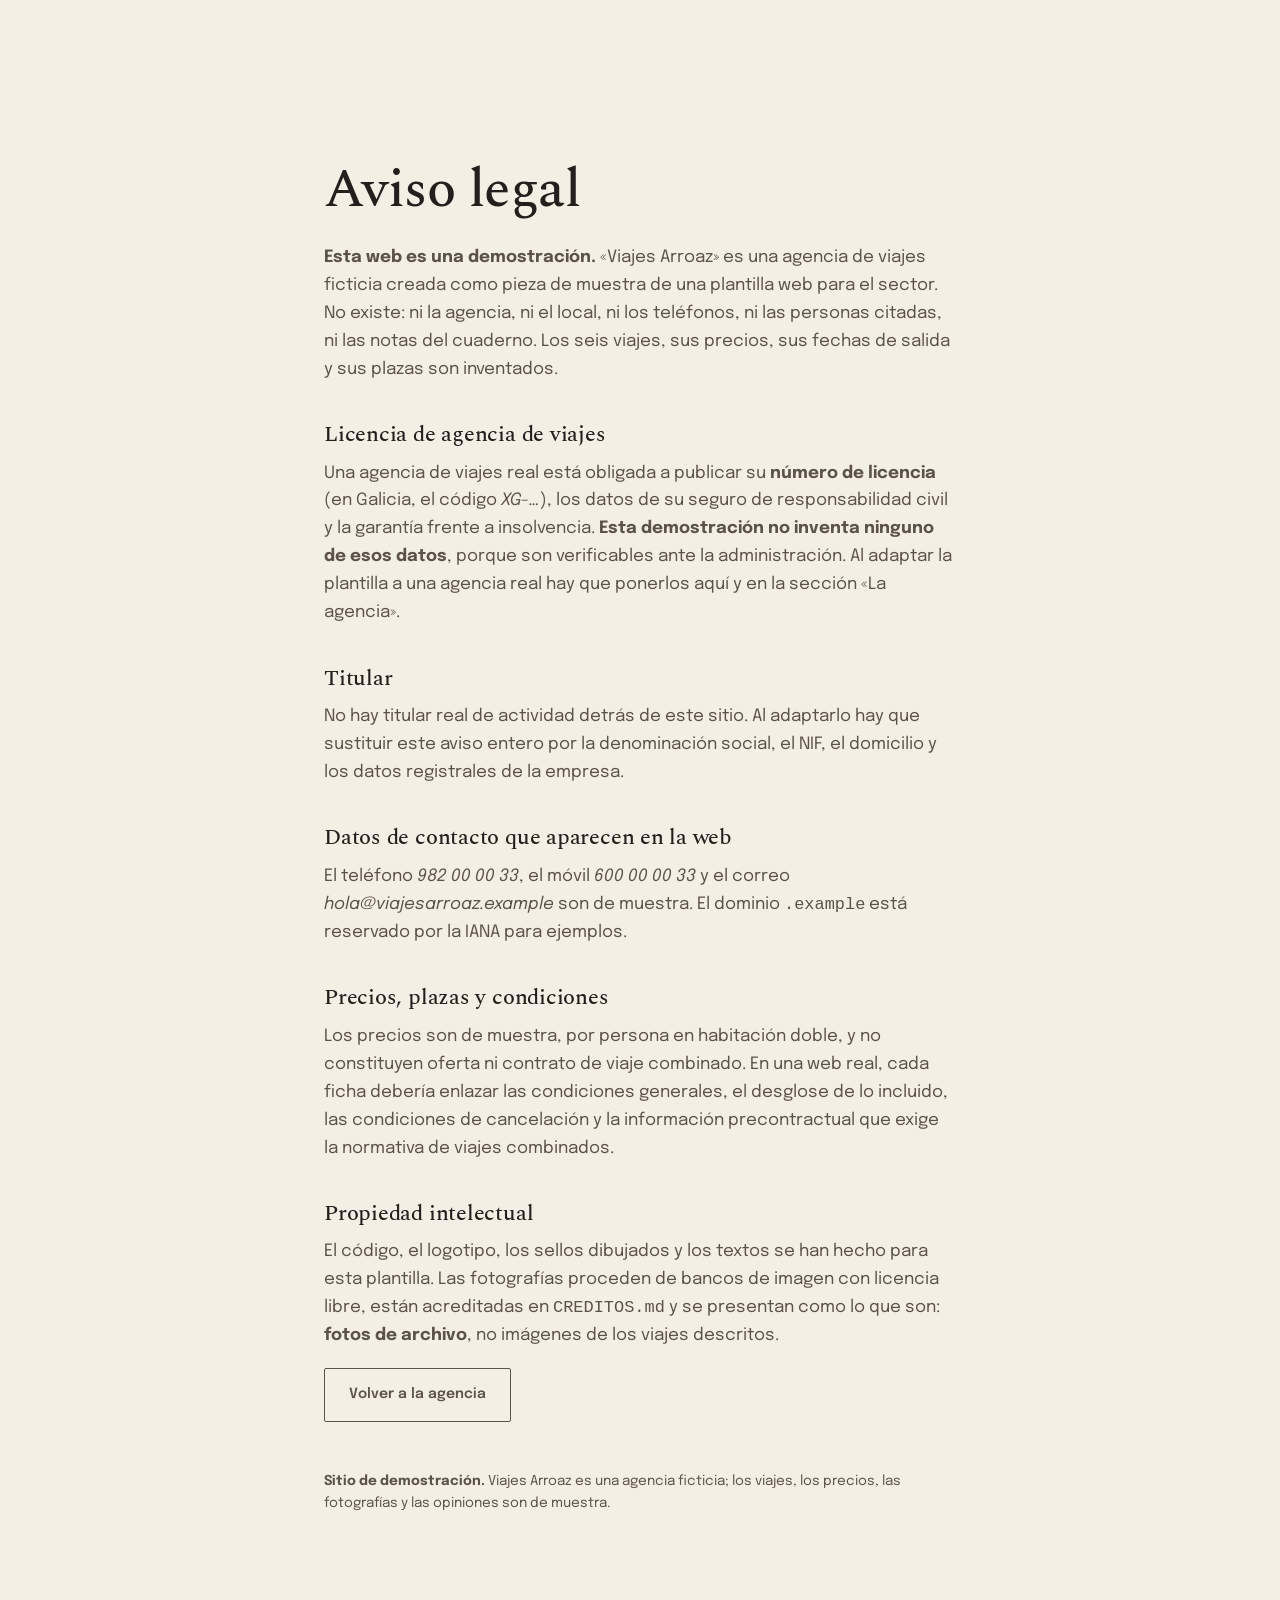
<file: aviso-legal.html>
<!DOCTYPE html>
<!-- SITIO DE DEMOSTRACIÓN — Viajes Arroaz es una agencia ficticia. -->
<html lang="es">
<head>
<meta charset="utf-8">
<meta name="viewport" content="width=device-width, initial-scale=1">
<meta name="robots" content="noindex, nofollow">
<title>Aviso legal · Viajes Arroaz</title>
<link rel="icon" href="favicon.svg" type="image/svg+xml">
<link rel="preconnect" href="https://fonts.googleapis.com">
<link rel="preconnect" href="https://fonts.gstatic.com" crossorigin>
<link href="https://fonts.googleapis.com/css2?family=Epilogue:ital,wght@0,300..700;1,300..600&family=Spectral:ital,wght@0,300..700;1,300..600&display=swap" rel="stylesheet">
<link rel="stylesheet" href="css/estilo.css">
</head>
<body>
<main class="texto-legal">
  <h1>Aviso legal</h1>

  <p><strong>Esta web es una demostración.</strong> «Viajes Arroaz» es una
  agencia de viajes ficticia creada como pieza de muestra de una plantilla web
  para el sector. No existe: ni la agencia, ni el local, ni los teléfonos, ni
  las personas citadas, ni las notas del cuaderno. Los seis viajes, sus
  precios, sus fechas de salida y sus plazas son inventados.</p>

  <h2>Licencia de agencia de viajes</h2>
  <p>Una agencia de viajes real está obligada a publicar su <strong>número de
  licencia</strong> (en Galicia, el código <em>XG-…</em>), los datos de su
  seguro de responsabilidad civil y la garantía frente a insolvencia.
  <strong>Esta demostración no inventa ninguno de esos datos</strong>, porque
  son verificables ante la administración. Al adaptar la plantilla a una
  agencia real hay que ponerlos aquí y en la sección «La agencia».</p>

  <h2>Titular</h2>
  <p>No hay titular real de actividad detrás de este sitio. Al adaptarlo hay
  que sustituir este aviso entero por la denominación social, el NIF, el
  domicilio y los datos registrales de la empresa.</p>

  <h2>Datos de contacto que aparecen en la web</h2>
  <p>El teléfono <em>982 00 00 33</em>, el móvil <em>600 00 00 33</em> y el
  correo <em>hola@viajesarroaz.example</em> son de muestra. El dominio
  <code>.example</code> está reservado por la IANA para ejemplos.</p>

  <h2>Precios, plazas y condiciones</h2>
  <p>Los precios son de muestra, por persona en habitación doble, y no
  constituyen oferta ni contrato de viaje combinado. En una web real, cada
  ficha debería enlazar las condiciones generales, el desglose de lo incluido,
  las condiciones de cancelación y la información precontractual que exige la
  normativa de viajes combinados.</p>

  <h2>Propiedad intelectual</h2>
  <p>El código, el logotipo, los sellos dibujados y los textos se han hecho
  para esta plantilla. Las fotografías proceden de bancos de imagen con
  licencia libre, están acreditadas en <code>CREDITOS.md</code> y se presentan
  como lo que son: <strong>fotos de archivo</strong>, no imágenes de los viajes
  descritos.</p>

  <p><a class="boton boton--linea" href="index.html">Volver a la agencia</a></p>

  <p style="margin-top:3rem;font-size:.85rem"><strong>Sitio de demostración.</strong>
  Viajes Arroaz es una agencia ficticia; los viajes, los precios, las
  fotografías y las opiniones son de muestra.</p>
</main>
</body>
</html>
</file>
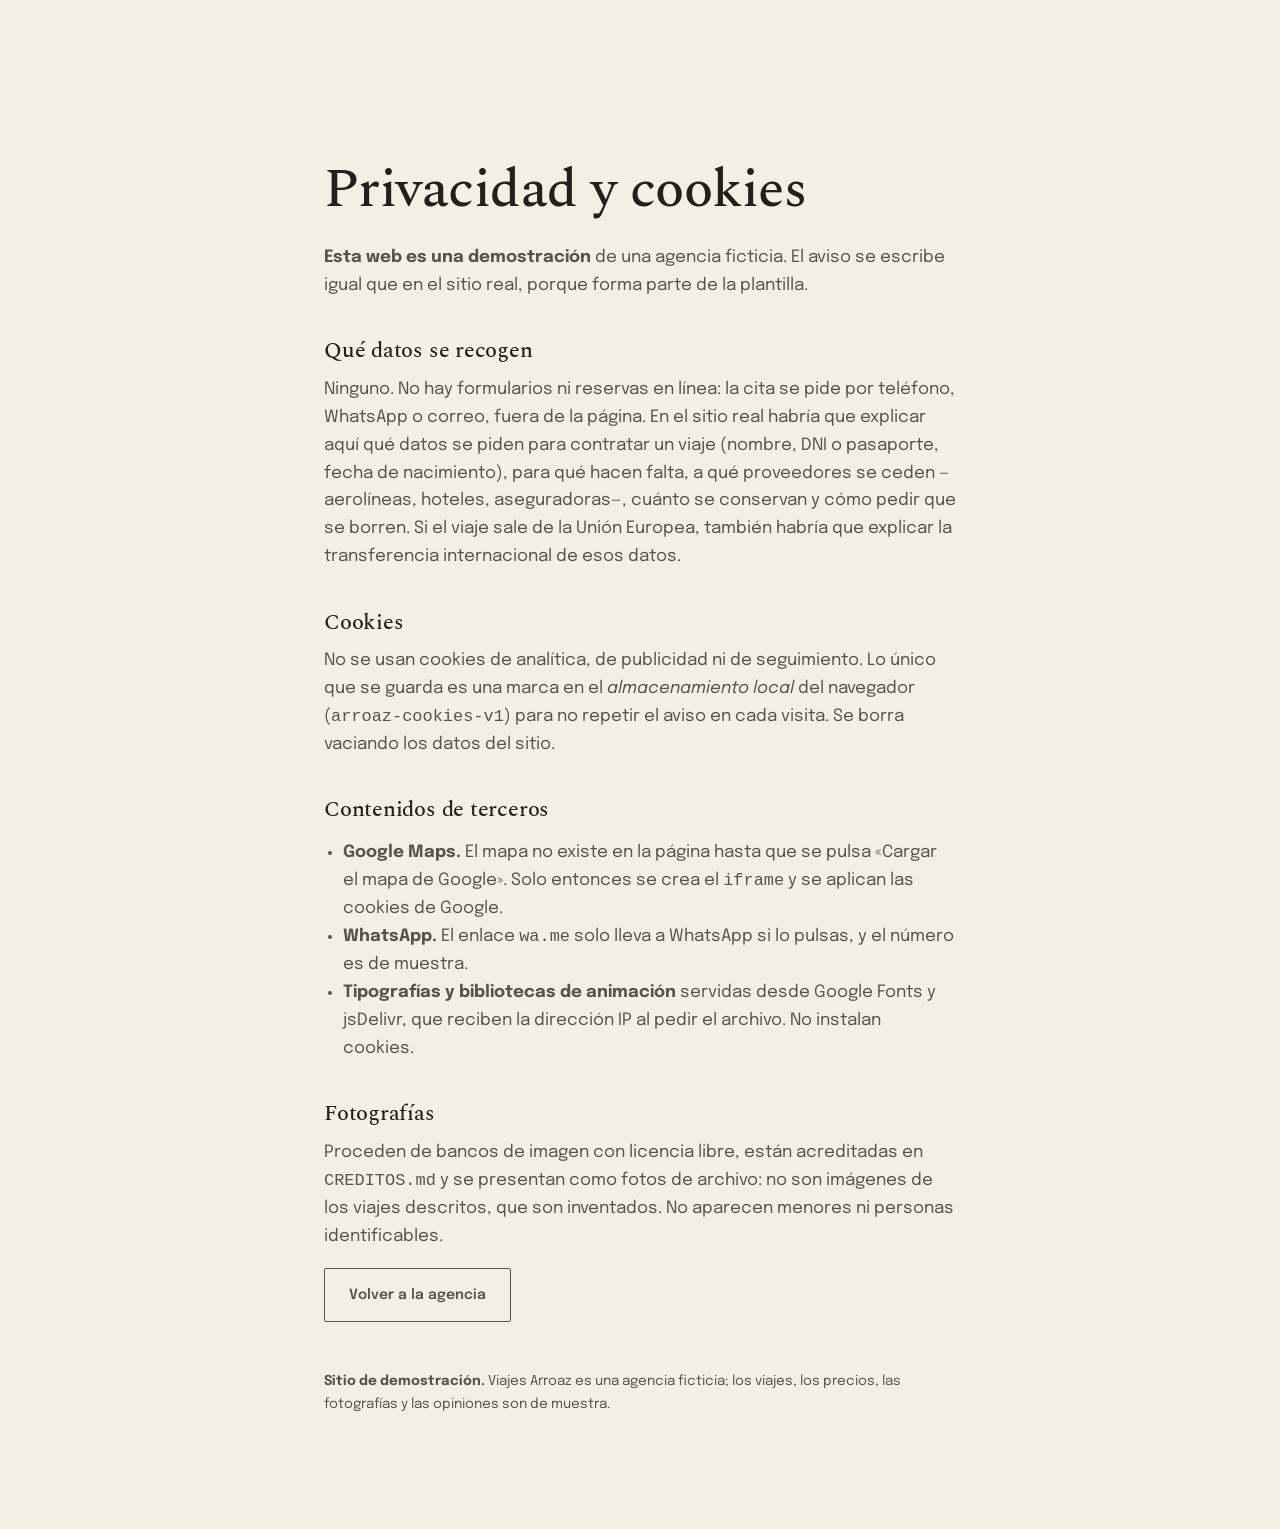
<file: privacidad.html>
<!DOCTYPE html>
<!-- SITIO DE DEMOSTRACIÓN — Viajes Arroaz es una agencia ficticia. -->
<html lang="es">
<head>
<meta charset="utf-8">
<meta name="viewport" content="width=device-width, initial-scale=1">
<meta name="robots" content="noindex, nofollow">
<title>Privacidad y cookies · Viajes Arroaz</title>
<link rel="icon" href="favicon.svg" type="image/svg+xml">
<link rel="preconnect" href="https://fonts.googleapis.com">
<link rel="preconnect" href="https://fonts.gstatic.com" crossorigin>
<link href="https://fonts.googleapis.com/css2?family=Epilogue:ital,wght@0,300..700;1,300..600&family=Spectral:ital,wght@0,300..700;1,300..600&display=swap" rel="stylesheet">
<link rel="stylesheet" href="css/estilo.css">
</head>
<body>
<main class="texto-legal">
  <h1>Privacidad y cookies</h1>

  <p><strong>Esta web es una demostración</strong> de una agencia ficticia. El
  aviso se escribe igual que en el sitio real, porque forma parte de la
  plantilla.</p>

  <h2>Qué datos se recogen</h2>
  <p>Ninguno. No hay formularios ni reservas en línea: la cita se pide por
  teléfono, WhatsApp o correo, fuera de la página. En el sitio real habría que
  explicar aquí qué datos se piden para contratar un viaje (nombre, DNI o
  pasaporte, fecha de nacimiento), para qué hacen falta, a qué proveedores se
  ceden —aerolíneas, hoteles, aseguradoras—, cuánto se conservan y cómo pedir
  que se borren. Si el viaje sale de la Unión Europea, también habría que
  explicar la transferencia internacional de esos datos.</p>

  <h2>Cookies</h2>
  <p>No se usan cookies de analítica, de publicidad ni de seguimiento. Lo único
  que se guarda es una marca en el <em>almacenamiento local</em> del navegador
  (<code>arroaz-cookies-v1</code>) para no repetir el aviso en cada visita. Se
  borra vaciando los datos del sitio.</p>

  <h2>Contenidos de terceros</h2>
  <ul>
    <li><strong>Google Maps.</strong> El mapa no existe en la página hasta que
    se pulsa «Cargar el mapa de Google». Solo entonces se crea el
    <code>iframe</code> y se aplican las cookies de Google.</li>
    <li><strong>WhatsApp.</strong> El enlace <code>wa.me</code> solo lleva a
    WhatsApp si lo pulsas, y el número es de muestra.</li>
    <li><strong>Tipografías y bibliotecas de animación</strong> servidas desde
    Google Fonts y jsDelivr, que reciben la dirección IP al pedir el archivo.
    No instalan cookies.</li>
  </ul>

  <h2>Fotografías</h2>
  <p>Proceden de bancos de imagen con licencia libre, están acreditadas en
  <code>CREDITOS.md</code> y se presentan como fotos de archivo: no son
  imágenes de los viajes descritos, que son inventados. No aparecen menores ni
  personas identificables.</p>

  <p><a class="boton boton--linea" href="index.html">Volver a la agencia</a></p>

  <p style="margin-top:3rem;font-size:.85rem"><strong>Sitio de demostración.</strong>
  Viajes Arroaz es una agencia ficticia; los viajes, los precios, las
  fotografías y las opiniones son de muestra.</p>
</main>
</body>
</html>
</file>
<file: css/estilo.css>
/* ============================================================
   Viajes Arroaz — plantilla de demostración (agencia ficticia)
   Concepto: «Sellos». Cada viaje es un sello de tinta que se
   estampa en la página al llegar a él. Papel de pasaporte,
   tinta verde de garita y mostaza de tampón gastado.
   ============================================================ */

:root {
  --papel: #f4efe4;
  --papel-hondo: #e9e0cd;
  --panel: #ece4d4;
  --crema: #fbf8f1;
  --tinta: #241f1c;
  --tinta-media: #5b524a;
  --tinta-suave: #6c655d;  /* 4,54 sobre --panel, el peor fondo. Antes #8b8177: 3,0-3,6 */
  --verde: #1f4e4a;
  --verde-claro: #2f6b64;
  --mostaza: #c89a2b;      /* marca: sobre fondo oscuro y en filetes */
  --mostaza-tinta: #80631c; /* sellos sobre papel: 4,51 YA CON el opacity .92 del sello */
  --mostaza-clara: #d9a93a; /* la misma, para texto sobre --tinta */
  --rojo: #a63d2f;

  --display: "Spectral", Georgia, serif;
  --texto: "Epilogue", "Helvetica Neue", Arial, sans-serif;

  --gutter: clamp(1.15rem, 5vw, 5rem);
  --ancho: 1300px;
  --curva: cubic-bezier(.22, .68, .3, 1);
  --golpe: cubic-bezier(.2, 1.5, .4, 1);
}

*, *::before, *::after { box-sizing: border-box; }
html { -webkit-text-size-adjust: 100%; }

body {
  margin: 0;
  background: var(--papel);
  color: var(--tinta);
  font-family: var(--texto);
  font-size: clamp(1rem, .96rem + .2vw, 1.06rem);
  line-height: 1.65;
  overflow-x: hidden;
  -webkit-font-smoothing: antialiased;
}

img { max-width: 100%; height: auto; display: block; }
figure { margin: 0; }

h1, h2, h3, h4 {
  font-family: var(--display);
  font-weight: 500;
  line-height: 1.1;
  letter-spacing: -.01em;
  margin: 0;
  text-wrap: balance;
}
p { margin: 0 0 1.05em; }
a { color: inherit; }

::selection { background: var(--mostaza); color: var(--tinta); }
:focus-visible { outline: 2px solid var(--verde); outline-offset: 3px; border-radius: 2px; }

.visualmente-oculto {
  position: absolute !important; width: 1px; height: 1px;
  padding: 0; margin: -1px; overflow: hidden; clip: rect(0 0 0 0);
  white-space: nowrap; border: 0;
}

.saltar {
  position: fixed; top: .6rem; left: .6rem; z-index: 200;
  background: var(--verde); color: var(--crema);
  padding: .65rem 1rem; font-size: .85rem; text-decoration: none;
  transform: translateY(-160%); transition: transform .25s var(--curva);
}
.saltar:focus { transform: translateY(0); }

/* ---------- comunes ---------- */

.seccion { max-width: var(--ancho); margin-inline: auto; padding: clamp(4rem, 9vw, 8rem) var(--gutter); }

.seccion__indice {
  display: flex; align-items: center; gap: .8rem;
  font-size: .72rem; letter-spacing: .26em; text-transform: uppercase;
  color: var(--tinta-suave);
  margin-bottom: clamp(1.4rem, 3.5vw, 2.2rem);
}
.seccion__indice span {
  font-family: var(--texto); font-weight: 600; font-size: .74rem; letter-spacing: .1em;
  color: var(--verde);
  border: 1.5px solid currentColor; border-radius: 50%;
  width: 2rem; height: 2rem; display: grid; place-items: center;
}

.titular { font-size: clamp(1.9rem, 1.2rem + 2.7vw, 3.2rem); max-width: 19ch; }
.titular--grande { font-size: clamp(2.2rem, 1.2rem + 4.2vw, 4.2rem); max-width: 16ch; }

.boton {
  --fondo-b: var(--verde);
  display: inline-flex; align-items: center; justify-content: center; gap: .5rem;
  padding: .9rem 1.5rem;
  font-family: var(--texto); font-size: .88rem; font-weight: 600;
  text-decoration: none; cursor: pointer;
  border: 1px solid var(--fondo-b); border-radius: 2px;
  background: var(--fondo-b); color: var(--crema);
  transition: background .3s var(--curva), color .3s var(--curva), border-color .3s var(--curva);
}
.boton--verde:hover, .boton--verde:focus-visible { background: var(--tinta); border-color: var(--tinta); }
.boton--linea { background: transparent; color: inherit; border-color: currentColor; }
.boton--linea:hover, .boton--linea:focus-visible { background: var(--tinta); border-color: var(--tinta); color: var(--crema); }

/* ---------- cabecera ---------- */

.cabecera {
  position: fixed; inset: 0 0 auto 0; z-index: 90;
  display: flex; align-items: center; justify-content: space-between; gap: 1rem;
  padding: 1rem var(--gutter);
  transition: background .4s var(--curva), padding .35s var(--curva), box-shadow .4s var(--curva);
}
.cabecera--posada {
  background: rgba(244, 239, 228, .93);
  backdrop-filter: blur(9px);
  padding-block: .55rem;
  box-shadow: 0 1px 0 rgba(36, 31, 28, .14);
}

.marca { display: flex; align-items: center; gap: .7rem; text-decoration: none; color: inherit; }
.marca__icono { width: 28px; height: 28px; flex: none; color: var(--verde); }
.marca__texto { display: flex; flex-direction: column; line-height: 1.12; }
.marca__nombre { font-family: var(--display); font-size: 1.24rem; }
.marca__bajada { font-size: .61rem; letter-spacing: .2em; text-transform: uppercase; color: var(--tinta-suave); }

.nav { display: flex; align-items: center; gap: clamp(1rem, 2.2vw, 2rem); }
.nav__lista { display: flex; gap: clamp(.85rem, 1.7vw, 1.7rem); list-style: none; margin: 0; padding: 0; font-size: .86rem; }
.nav__lista a { text-decoration: none; padding: .3rem 0; position: relative; }
.nav__lista a::after {
  content: ""; position: absolute; left: 0; bottom: 0; width: 100%; height: 1px;
  background: currentColor; transform: scaleX(0); transform-origin: right;
  transition: transform .35s var(--curva);
}
.nav__lista a:hover::after, .nav__lista a:focus-visible::after { transform: scaleX(1); transform-origin: left; }
.nav .boton { padding: .6rem 1.1rem; font-size: .8rem; }

.hamburguesa {
  display: none; align-items: center; gap: .55rem;
  background: none; border: 0; color: inherit; cursor: pointer;
  font-size: .74rem; letter-spacing: .2em; text-transform: uppercase; padding: .5rem;
}
.hamburguesa__caja { display: grid; gap: 5px; width: 24px; }
.hamburguesa__caja i { display: block; height: 1.5px; background: currentColor; transition: transform .3s var(--curva); }
.hamburguesa[aria-expanded="true"] .hamburguesa__caja i:first-child { transform: translateY(3.2px) rotate(18deg); }
.hamburguesa[aria-expanded="true"] .hamburguesa__caja i:last-child { transform: translateY(-3.2px) rotate(-18deg); }

/* ---------- preloader ---------- */

.preloader { display: none; }
html.has-motion .preloader {
  display: grid; place-items: center; position: fixed; inset: 0; z-index: 300;
  background: var(--papel); color: var(--verde);
}
.preloader__caja { display: grid; justify-items: center; gap: 1rem; }
.preloader__marca { width: 92px; height: 92px; }
.preloader__aro, .preloader__ola { stroke-dasharray: 1; stroke-dashoffset: 1; }
.preloader__palabra {
  font-family: var(--display); font-size: 1.1rem;
  letter-spacing: .34em; text-transform: uppercase; color: var(--tinta-suave); opacity: 0;
}

/* ---------- sellos ---------- */

.sello {
  width: 100%; height: auto; color: var(--verde);
  opacity: .92;
  transform: rotate(var(--giro, -6deg));
}
.sello__codigo {
  font-family: var(--texto); font-weight: 700; font-size: 17px;
  fill: currentColor; letter-spacing: .06em;
}
.sello__fecha { font-family: var(--texto); font-weight: 500; font-size: 11px; fill: currentColor; letter-spacing: .14em; }
.sello__pie { font-family: var(--texto); font-weight: 500; font-size: 9px; fill: currentColor; letter-spacing: .2em; }

html.has-motion .sello {
  opacity: 0;
  transform: rotate(var(--giro, -6deg)) scale(1.55);
  transition: transform .55s var(--golpe), opacity .3s var(--curva);
}
html.has-motion .visible .sello,
html.has-motion .sello.visible { opacity: .92; transform: rotate(var(--giro, -6deg)) scale(1); }

/* ---------- hero ---------- */

.hero {
  max-width: var(--ancho); margin-inline: auto;
  padding: clamp(7rem, 13vw, 10rem) var(--gutter) clamp(2rem, 6vw, 4rem);
  display: grid; grid-template-columns: minmax(0, 1fr); gap: clamp(2rem, 5vw, 4rem);
  align-items: center;
}
@media (min-width: 900px) { .hero { grid-template-columns: minmax(0, 1.05fr) minmax(0, .95fr); } }

.hero__sobre { font-size: .72rem; letter-spacing: .22em; text-transform: uppercase; color: var(--tinta-suave); margin-bottom: 1.1rem; }
.hero__titular { font-size: clamp(2.4rem, 1.1rem + 5.2vw, 4.8rem); max-width: 14ch; margin-bottom: 1.2rem; }
.hero__entrada { max-width: 48ch; color: var(--tinta-media); font-size: clamp(1rem, .95rem + .3vw, 1.14rem); }
.hero__acciones { display: flex; flex-wrap: wrap; gap: .8rem; margin: 1.8rem 0 2.4rem; }
.hero__datos { display: flex; flex-wrap: wrap; gap: clamp(1.2rem, 4vw, 3rem); margin: 0; padding-top: 1.4rem; border-top: 1px solid rgba(36, 31, 28, .18); }
.hero__datos dt { font-size: .66rem; letter-spacing: .18em; text-transform: uppercase; color: var(--tinta-suave); margin-bottom: .2rem; }
.hero__datos dd { margin: 0; font-family: var(--display); font-size: 1.9rem; line-height: 1; }

.pagina {
  position: relative;
  background: var(--crema);
  border: 1px solid rgba(36, 31, 28, .18);
  border-radius: 3px;
  aspect-ratio: 3 / 4;
  padding: 1.4rem;
  box-shadow: 0 24px 48px -34px rgba(36, 31, 28, .5);
  background-image: repeating-linear-gradient(to bottom, transparent 0 27px, rgba(36, 31, 28, .06) 27px 28px);
}
.pagina__cabecera {
  font-size: .62rem; letter-spacing: .3em; text-transform: uppercase;
  color: var(--tinta-suave); margin: 0;
}
.sello--hero { position: absolute; }
.sello--1 { width: 42%; top: 12%; left: 8%; --giro: -9deg; }
.sello--2 { width: 52%; top: 40%; right: 6%; --giro: 6deg; color: var(--mostaza-tinta); }
.sello--3 { width: 40%; bottom: 8%; left: 18%; --giro: -3deg; color: var(--rojo); }
.hero__pie { margin-top: .9rem; font-size: .78rem; color: var(--tinta-suave); font-style: italic; }

/* ---------- cinta ---------- */

.cinta { background: var(--verde); color: var(--crema); padding: .85rem 0; overflow: hidden; white-space: nowrap; }
.cinta__pista { display: inline-flex; align-items: center; gap: 1.5rem; will-change: transform; }
.cinta__pista span { font-family: var(--display); font-size: clamp(1.05rem, .9rem + .75vw, 1.6rem); }
.cinta__pista i { color: var(--mostaza); font-style: normal; font-size: .9rem; }

/* ---------- los viajes ---------- */

.viajes { background: var(--papel); }
.viajes__entrada { color: var(--tinta-media); max-width: 58ch; margin-top: 1rem; }
.viajes__rejilla {
  display: grid; grid-template-columns: minmax(0, 1fr);
  gap: clamp(1.4rem, 3vw, 2.2rem);
  margin: clamp(2rem, 5vw, 3rem) 0 1.4rem;
}
@media (min-width: 760px) { .viajes__rejilla { grid-template-columns: repeat(2, minmax(0, 1fr)); } }
@media (min-width: 1100px) { .viajes__rejilla { grid-template-columns: repeat(3, minmax(0, 1fr)); } }

.viaje {
  background: var(--crema);
  border: 1px solid rgba(36, 31, 28, .16);
  border-radius: 3px;
  padding: clamp(1.3rem, 2.5vw, 1.8rem);
  display: grid; gap: 1rem;
  transition: border-color .3s var(--curva), box-shadow .3s var(--curva);
}
.viaje:hover { border-color: rgba(36, 31, 28, .4); box-shadow: 0 18px 34px -28px rgba(36, 31, 28, .5); }
.viaje .sello { width: min(58%, 150px); justify-self: start; }
.viaje:nth-child(2n) .sello { color: var(--mostaza-tinta); }
.viaje:nth-child(3n) .sello { color: var(--rojo); }
.viaje h3 { font-size: clamp(1.35rem, 1.1rem + 1vw, 1.75rem); margin-bottom: .4rem; }
.viaje__resumen { color: var(--tinta-media); font-size: .93rem; margin-bottom: .8rem; }
.viaje__datos {
  display: grid; grid-template-columns: repeat(2, minmax(0, 1fr)); gap: .7rem 1rem;
  margin: 0 0 .8rem; padding-top: .9rem; border-top: 1px solid rgba(36, 31, 28, .16);
}
.viaje__datos dt { font-size: .62rem; letter-spacing: .14em; text-transform: uppercase; color: var(--tinta-suave); }
.viaje__datos dd { margin: 0; font-family: var(--display); font-size: 1.1rem; }
.viaje__incluye { font-size: .82rem; color: var(--tinta-suave); margin: 0; }
.viajes__nota, .cuaderno__aviso, .contacto__nota, .medida__foto figcaption, .nohacemos__foto figcaption {
  font-size: .84rem; color: var(--tinta-suave); max-width: 62ch;
}

/* ---------- a medida ---------- */

.medida { background: var(--panel); }
.medida__rejilla { display: grid; grid-template-columns: minmax(0, 1fr); gap: clamp(2rem, 5vw, 3.6rem); align-items: center; }
@media (min-width: 900px) { .medida__rejilla { grid-template-columns: minmax(0, 1.15fr) minmax(0, .85fr); } }
.medida .titular { margin-bottom: 1.4rem; }
.pasos { list-style: none; margin: 0; padding: 0; counter-reset: paso; }
.pasos li {
  counter-increment: paso;
  display: grid; grid-template-columns: 2.6rem minmax(0, 1fr); gap: .3rem 1.2rem;
  padding: 1.1rem 0; border-top: 1px solid rgba(36, 31, 28, .2);
}
.pasos li::before {
  content: counter(paso, decimal-leading-zero);
  grid-row: span 2;
  font-family: var(--display); font-size: 1.5rem; color: var(--verde); line-height: 1;
}
.pasos b { font-family: var(--display); font-weight: 500; font-size: 1.3rem; }
.pasos span { color: var(--tinta-media); font-size: .94rem; }
.medida__foto img { width: 100%; aspect-ratio: 3 / 4; object-fit: cover; }

/* ---------- lo que no hacemos ---------- */

.nohacemos { background: var(--papel); }
.nohacemos__rejilla { display: grid; grid-template-columns: minmax(0, 1fr); gap: clamp(2rem, 5vw, 3.6rem); align-items: start; }
@media (min-width: 900px) { .nohacemos__rejilla { grid-template-columns: minmax(0, 1.25fr) minmax(0, .75fr); } }
.nohacemos .titular { margin-bottom: 1.2rem; }
.nohacemos__lista { list-style: none; margin: 0; padding: 0; }
.nohacemos__lista li {
  position: relative; padding: 1rem 0 1rem 2.2rem;
  border-top: 1px solid rgba(36, 31, 28, .2);
  color: var(--tinta-media); font-size: .96rem;
}
.nohacemos__lista li::before {
  content: "✕"; position: absolute; left: 0; top: 1rem;
  color: var(--rojo); font-size: .9rem;
}
.nohacemos__lista b { color: var(--tinta); }
.nohacemos__foto img { width: 100%; aspect-ratio: 3 / 4; object-fit: cover; }

/* ---------- la agencia ---------- */

.agencia { background: var(--crema); }
.agencia__rejilla { display: grid; grid-template-columns: minmax(0, 1fr); gap: clamp(2rem, 5vw, 3.6rem); align-items: start; }
@media (min-width: 900px) { .agencia__rejilla { grid-template-columns: minmax(0, 1.15fr) minmax(0, .85fr); } }
.agencia__texto p { color: var(--tinta-media); max-width: 52ch; }
.agencia__texto strong { color: var(--tinta); }
.agencia .titular { margin-bottom: 1.2rem; }

.licencia {
  background: var(--panel); border-left: 3px solid var(--verde);
  padding: 1.1rem 1.3rem; margin: 1.6rem 0;
}
.licencia h3 { font-size: 1.2rem; margin-bottom: .4rem; }
.licencia p { margin: 0; font-size: .92rem; }

.cuaderno { margin-top: 2rem; }
.cuaderno h3 { font-size: 1.35rem; margin-bottom: .4rem; }
.cuaderno blockquote { margin: 1rem 0 0; padding-left: 1rem; border-left: 2px solid var(--mostaza); }
.cuaderno blockquote p { font-family: var(--display); font-size: 1.1rem; line-height: 1.42; margin: 0 0 .25rem; color: var(--tinta) !important; }
.cuaderno footer { font-size: .78rem; color: var(--tinta-suave); }

.agencia__lado { display: grid; gap: 1.4rem; }
.agencia__lado img { width: 100%; aspect-ratio: 4 / 3; object-fit: cover; }
.agencia__lado figcaption, .contacto__foto figcaption, .contacto__foto2 figcaption {
  margin-top: .5rem; font-size: .78rem; color: var(--tinta-suave); font-style: italic;
}

/* ---------- contacto ---------- */

.contacto { background: var(--papel); }
.contacto__rejilla { display: grid; grid-template-columns: minmax(0, 1fr); gap: clamp(2rem, 5vw, 3.6rem); align-items: start; }
@media (min-width: 900px) { .contacto__rejilla { grid-template-columns: minmax(0, 1.05fr) minmax(0, .95fr); } }
.contacto__texto p { color: var(--tinta-media); max-width: 50ch; }
.contacto .titular { margin-bottom: 1.2rem; }
.contacto__datos { list-style: none; margin: 1.4rem 0; padding: 0; }
.contacto__datos li {
  display: grid; grid-template-columns: 7.5rem minmax(0, 1fr); gap: 1rem;
  padding: .6rem 0; border-top: 1px solid rgba(36, 31, 28, .16); font-size: .94rem;
}
.contacto__datos > li > span:first-child { font-size: .64rem; letter-spacing: .18em; text-transform: uppercase; color: var(--tinta-suave); align-self: center; }
.contacto__datos a { text-decoration: none; border-bottom: 1px solid var(--papel-hondo); }
.contacto__datos a:hover { color: var(--verde); border-color: currentColor; }
.contacto__foto { margin-top: 1.6rem; }
.contacto__foto img { width: 100%; aspect-ratio: 16 / 10; object-fit: cover; }
.contacto__foto2 img { width: 100%; aspect-ratio: 4 / 3; object-fit: cover; }
.contacto__lado { display: grid; gap: 1.4rem; }
.contacto__mapa { display: grid; min-height: 300px; }
.mapa-consent {
  display: grid; place-content: center; justify-items: center; gap: 1rem; text-align: center;
  background: var(--panel); color: var(--tinta);
  padding: clamp(1.4rem, 3vw, 2.2rem);
  border: 1px solid rgba(36, 31, 28, .16);
  min-height: 300px;
}
.mapa-consent__dibujo { width: min(100%, 280px); color: var(--tinta-suave); }
.mapa-consent p { max-width: 32ch; font-size: .9rem; margin: 0; }
.contacto__mapa iframe { width: 100%; min-height: 300px; height: 100%; border: 0; display: block; }

/* ---------- pie ---------- */

.pie { background: var(--tinta); color: var(--crema); padding: clamp(3rem, 7vw, 5rem) var(--gutter) 2rem; }
.pie__rejilla { max-width: var(--ancho); margin-inline: auto; display: grid; grid-template-columns: repeat(auto-fit, minmax(190px, 1fr)); gap: clamp(1.6rem, 4vw, 3rem); }
.pie__marca .marca__icono { width: 34px; height: 34px; margin-bottom: .8rem; color: var(--mostaza); }
.pie__nombre { font-family: var(--display); font-size: 1.45rem; margin: 0 0 .3rem; }
.pie__lema { font-size: .9rem; color: rgba(251, 248, 241, .7); }
.pie__bloque h2 { font-family: var(--texto); font-size: .66rem; font-weight: 600; letter-spacing: .24em; text-transform: uppercase; color: var(--mostaza); margin-bottom: .8rem; }
.pie__bloque p, .pie__bloque ul { font-size: .9rem; color: rgba(251, 248, 241, .82); }
.pie__bloque ul { list-style: none; margin: 0; padding: 0; }
.pie__bloque li { margin-bottom: .4rem; }
.pie a { text-decoration: none; border-bottom: 1px solid rgba(251, 248, 241, .3); }
.pie a:hover { color: var(--mostaza); border-color: currentColor; }
.pie__demo, .pie__creditos {
  max-width: var(--ancho); margin: 2.5rem auto 0; padding-top: 1.2rem;
  border-top: 1px solid rgba(251, 248, 241, .22);
  font-size: .82rem; color: rgba(251, 248, 241, .74);
}
.pie__creditos { border-top: 0; padding-top: 0; margin-top: .4rem; font-size: .78rem; }
.pie code { color: var(--mostaza); }

/* ---------- cookies ---------- */

.cookie-banner {
  position: fixed; left: max(1rem, 3vw); right: max(1rem, 3vw); bottom: 1rem; z-index: 150;
  background: var(--crema); color: var(--tinta);
  border: 1px solid rgba(36, 31, 28, .22); border-radius: 3px;
  box-shadow: 0 24px 50px -24px rgba(36, 31, 28, .5);
  padding: clamp(1rem, 2.5vw, 1.6rem);
  max-width: 720px; margin-inline: auto;
}
.cookie-banner:not([hidden]) { display: flex; flex-wrap: wrap; align-items: center; justify-content: space-between; gap: 1rem; }
.cookie-banner__texto { flex: 1 1 320px; }
.cookie-banner h2 { font-size: 1.2rem; margin-bottom: .4rem; }
.cookie-banner p { font-size: .87rem; color: var(--tinta-media); margin: 0; }
.cookie-banner__acciones { display: flex; align-items: center; gap: 1rem; }
.cookie-banner__mas { font-size: .85rem; }

/* ---------- cursor ---------- */

.cursor { display: none; }
@media (hover: hover) and (pointer: fine) {
  html.has-motion .cursor {
    display: grid; place-items: center; position: fixed; top: 0; left: 0; z-index: 190;
    pointer-events: none; transform: translate(-50%, -50%);
  }
  html.has-motion .cursor__forma {
    display: block; width: 13px; height: 13px; border-radius: 50%;
    border: 1.5px solid var(--verde); background: rgba(31, 78, 74, .14);
    transition: width .3s var(--curva), height .3s var(--curva), background .3s var(--curva);
  }
  html.has-motion .cursor--grande .cursor__forma {
    width: 76px; height: 76px; background: rgba(36, 31, 28, .72); border-color: var(--crema);
  }
  .cursor__texto {
    position: absolute; font-size: .6rem; letter-spacing: .18em; text-transform: uppercase;
    color: var(--crema); opacity: 0; transition: opacity .3s var(--curva); white-space: nowrap;
  }
  .cursor--grande .cursor__texto { opacity: 1; }
}

/* ---------- estados de movimiento ---------- */

html.has-motion .hero__sobre,
html.has-motion .hero__entrada,
html.has-motion .hero__acciones,
html.has-motion .hero__datos { opacity: 0; }

html.has-motion [data-reveal] .palabra { overflow: hidden; padding-bottom: .16em; margin-bottom: -.16em; }
html.has-motion [data-reveal] .letra { display: inline-block; transform: translateY(110%); }
.palabra { display: inline-block; white-space: nowrap; }
.letra { display: inline-block; }

html.has-motion .aparece { opacity: 0; transform: translateY(22px); transition: opacity .8s var(--curva), transform .8s var(--curva); }
html.has-motion .aparece.visible { opacity: 1; transform: none; }

html.has-motion [data-mascara] img { clip-path: inset(0 0 100% 0); transition: clip-path 1.1s var(--curva); }
html.has-motion [data-mascara].visible img { clip-path: inset(0 0 0 0); }

/* ---------- menú móvil ---------- */

@media (max-width: 1000px) {
  .hamburguesa { display: inline-flex; position: relative; z-index: 120; }
  .marca { position: relative; z-index: 120; }
  .nav {
    position: fixed; inset: 0;
    background: var(--verde); color: var(--crema);
    flex-direction: column; justify-content: center; gap: 2rem;
    transform: translateY(-100%); visibility: hidden;
    transition: transform .55s var(--curva); z-index: 95;
  }
  .nav--abierto { transform: translateY(0); visibility: visible; }
  .nav__lista { flex-direction: column; align-items: center; gap: 1.1rem; font-family: var(--display); font-size: 1.7rem; }
  .cabecera { z-index: 100; }
  body.menu-abierto { overflow: hidden; }
}

@media (max-width: 620px) {
  .cookie-banner { padding: 1rem; }
  .cookie-banner__acciones { width: 100%; justify-content: space-between; }
  .contacto__datos li { grid-template-columns: minmax(0, 1fr); gap: .1rem; }
  .pagina { aspect-ratio: 4 / 5; }
}

@media (max-width: 520px) {
  .hamburguesa__texto { display: none; }
  .marca__bajada { font-size: .55rem; letter-spacing: .14em; }
  .marca__nombre { font-size: 1.05rem; }
}

/* ---------- movimiento reducido ---------- */

@media (prefers-reduced-motion: reduce) {
  *, *::before, *::after {
    animation-duration: .001ms !important;
    animation-iteration-count: 1 !important;
    transition-duration: .001ms !important;
    scroll-behavior: auto !important;
  }
  html.has-motion [data-reveal] .letra { transform: none; }
  html.has-motion .hero__sobre,
  html.has-motion .hero__entrada,
  html.has-motion .hero__acciones,
  html.has-motion .hero__datos,
  html.has-motion .aparece { opacity: 1; transform: none; }
  html.has-motion [data-mascara] img,
  html.has-motion [data-mascara].visible img { clip-path: inset(0 0 0 0); }
  html.has-motion .sello { opacity: .92; transform: rotate(var(--giro, -6deg)); }
  html.has-motion .preloader { display: none; }
}

/* ---------- páginas de texto ---------- */

.texto-legal { max-width: 760px; margin-inline: auto; padding: clamp(7rem, 14vw, 10rem) var(--gutter) clamp(4rem, 8vw, 6rem); }
.texto-legal h1 { font-size: clamp(2.1rem, 1.4rem + 3vw, 3.4rem); margin-bottom: 1.5rem; }
.texto-legal h2 { font-size: 1.4rem; margin: 2.4rem 0 .8rem; }
.texto-legal p, .texto-legal li { color: var(--tinta-media); }
.texto-legal ul { padding-left: 1.2rem; }

.pagina-404 { min-height: 100svh; display: grid; place-content: center; text-align: center; padding: var(--gutter); gap: 1rem; }
.pagina-404 .sello { width: 140px; margin: 0 auto 1rem; }
.pagina-404 h1 { font-size: clamp(2.2rem, 1.5rem + 4vw, 4rem); }
.pagina-404 p { color: var(--tinta-media); max-width: 46ch; margin-inline: auto; }
</file>
